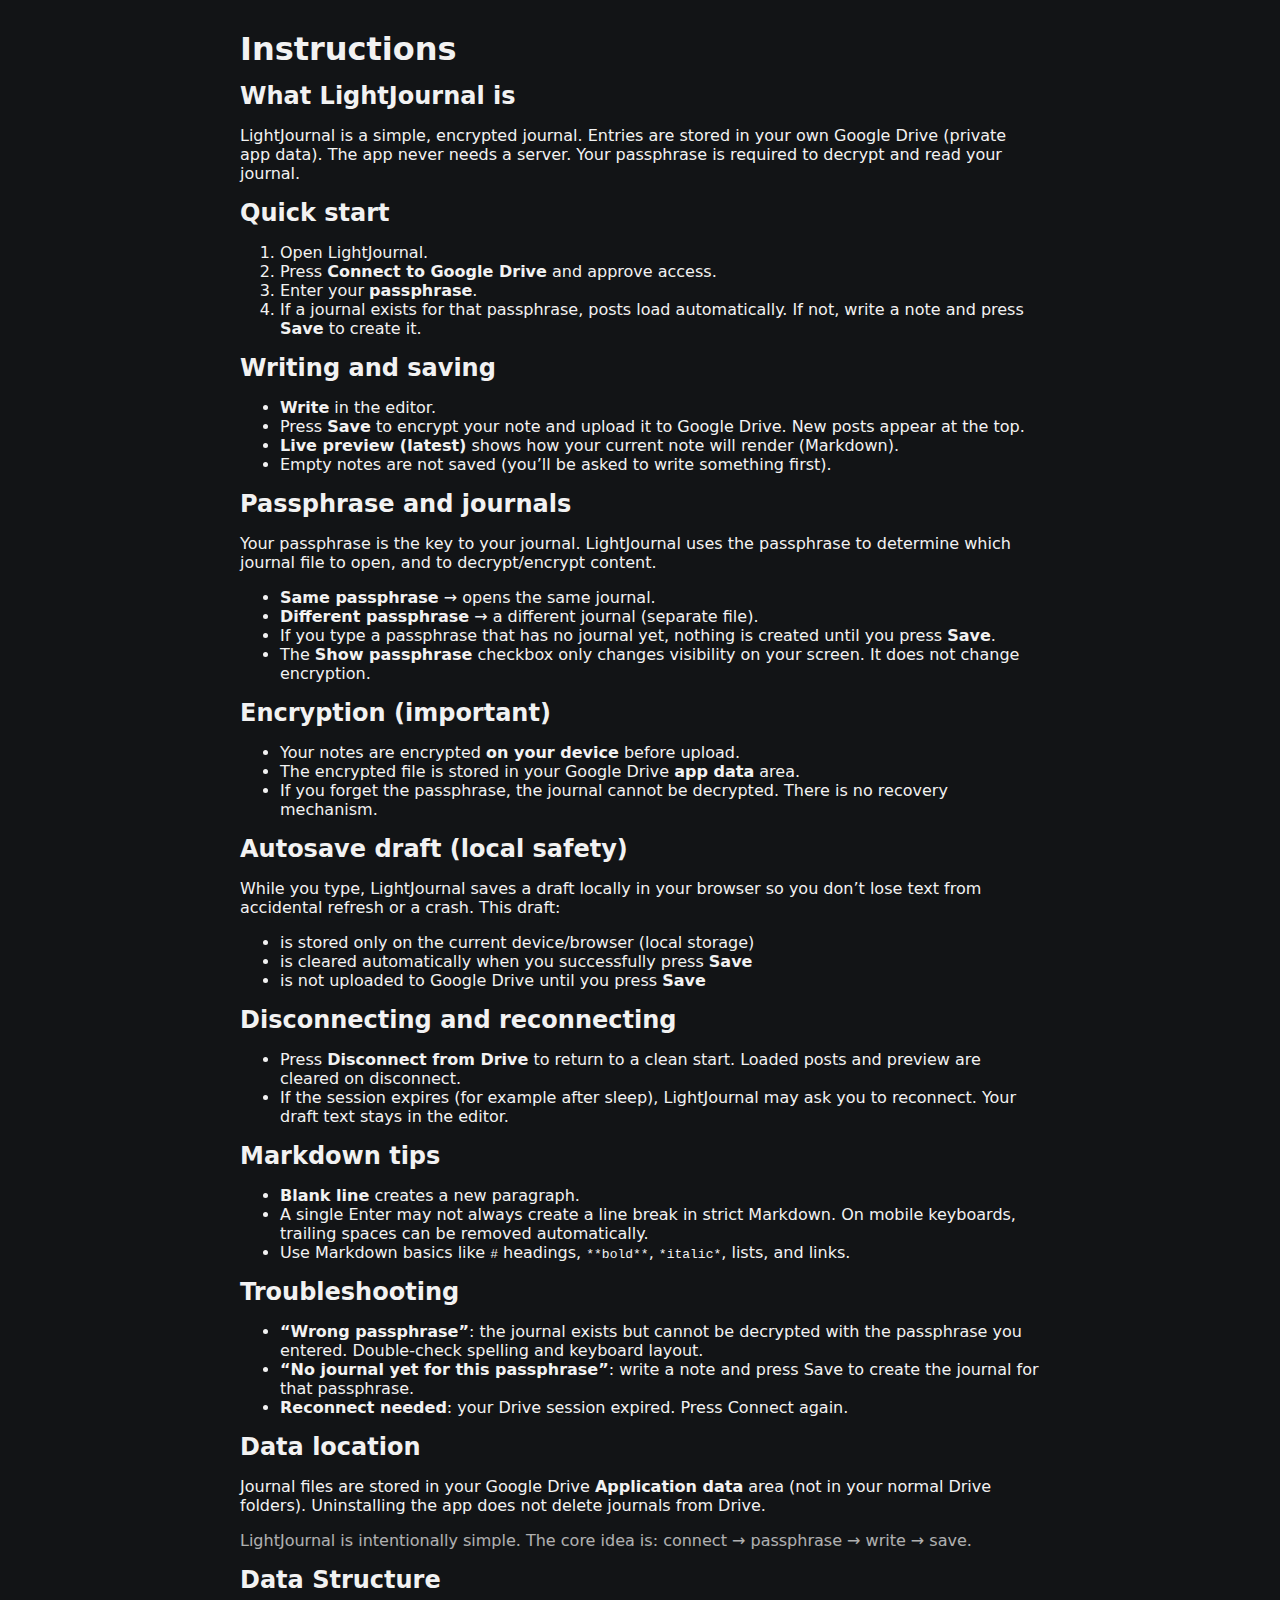
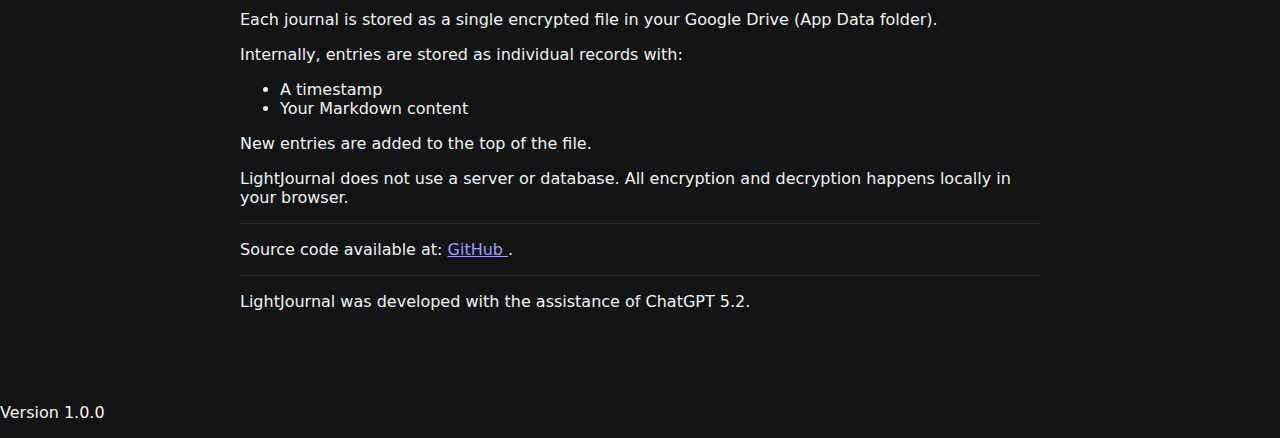
<file: instructions.html>
<!doctype html>
<html>
  <head>
    <meta charset="utf-8" />
    <meta name="viewport" content="width=device-width, initial-scale=1" />
    <title>LightJournal Instructions</title>
    <link rel="stylesheet" href="style.css" />
  </head>
  <body>
    <main>
      <h1>Instructions</h1>

      <h2>What LightJournal is</h2>
      <p>
        LightJournal is a simple, encrypted journal. Entries are stored in your
        own Google Drive (private app data). The app never needs a server. Your
        passphrase is required to decrypt and read your journal.
      </p>

      <h2>Quick start</h2>
      <ol>
        <li>Open LightJournal.</li>
        <li>
          Press <strong>Connect to Google Drive</strong> and approve access.
        </li>
        <li>Enter your <strong>passphrase</strong>.</li>
        <li>
          If a journal exists for that passphrase, posts load automatically. If
          not, write a note and press <strong>Save</strong> to create it.
        </li>
      </ol>

      <h2>Writing and saving</h2>
      <ul>
        <li><strong>Write</strong> in the editor.</li>
        <li>
          Press <strong>Save</strong> to encrypt your note and upload it to
          Google Drive. New posts appear at the top.
        </li>
        <li>
          <strong>Live preview (latest)</strong> shows how your current note
          will render (Markdown).
        </li>
        <li>
          Empty notes are not saved (you’ll be asked to write something first).
        </li>
      </ul>

      <h2>Passphrase and journals</h2>
      <p>
        Your passphrase is the key to your journal. LightJournal uses the
        passphrase to determine which journal file to open, and to
        decrypt/encrypt content.
      </p>
      <ul>
        <li><strong>Same passphrase</strong> → opens the same journal.</li>
        <li>
          <strong>Different passphrase</strong> → a different journal (separate
          file).
        </li>
        <li>
          If you type a passphrase that has no journal yet, nothing is created
          until you press
          <strong>Save</strong>.
        </li>
        <li>
          The <strong>Show passphrase</strong> checkbox only changes visibility
          on your screen. It does not change encryption.
        </li>
      </ul>

      <h2>Encryption (important)</h2>
      <ul>
        <li>
          Your notes are encrypted <strong>on your device</strong> before
          upload.
        </li>
        <li>
          The encrypted file is stored in your Google Drive
          <strong>app data</strong> area.
        </li>
        <li>
          If you forget the passphrase, the journal cannot be decrypted. There
          is no recovery mechanism.
        </li>
      </ul>

      <h2>Autosave draft (local safety)</h2>
      <p>
        While you type, LightJournal saves a draft locally in your browser so
        you don’t lose text from accidental refresh or a crash. This draft:
      </p>
      <ul>
        <li>is stored only on the current device/browser (local storage)</li>
        <li>
          is cleared automatically when you successfully press
          <strong>Save</strong>
        </li>
        <li>
          is not uploaded to Google Drive until you press <strong>Save</strong>
        </li>
      </ul>

      <h2>Disconnecting and reconnecting</h2>
      <ul>
        <li>
          Press <strong>Disconnect from Drive</strong> to return to a clean
          start. Loaded posts and preview are cleared on disconnect.
        </li>
        <li>
          If the session expires (for example after sleep), LightJournal may ask
          you to reconnect. Your draft text stays in the editor.
        </li>
      </ul>

      <h2>Markdown tips</h2>
      <ul>
        <li><strong>Blank line</strong> creates a new paragraph.</li>
        <li>
          A single Enter may not always create a line break in strict Markdown.
          On mobile keyboards, trailing spaces can be removed automatically.
        </li>
        <li>
          Use Markdown basics like <code>#</code> headings,
          <code>**bold**</code>, <code>*italic*</code>, lists, and links.
        </li>
      </ul>

      <h2>Troubleshooting</h2>
      <ul>
        <li>
          <strong>“Wrong passphrase”</strong>: the journal exists but cannot be
          decrypted with the passphrase you entered. Double-check spelling and
          keyboard layout.
        </li>
        <li>
          <strong>“No journal yet for this passphrase”</strong>: write a note
          and press Save to create the journal for that passphrase.
        </li>
        <li>
          <strong>Reconnect needed</strong>: your Drive session expired. Press
          Connect again.
        </li>
      </ul>

      <h2>Data location</h2>
      <p>
        Journal files are stored in your Google Drive
        <strong>Application data</strong> area (not in your normal Drive
        folders). Uninstalling the app does not delete journals from Drive.
      </p>

      <p style="opacity: 0.7">
        LightJournal is intentionally simple. The core idea is: connect →
        passphrase → write → save.
      </p>

      <h2>Data Structure</h2>

      <p>
        Each journal is stored as a single encrypted file in your Google Drive
        (App Data folder).
      </p>

      <p>Internally, entries are stored as individual records with:</p>

      <ul>
        <li>A timestamp</li>
        <li>Your Markdown content</li>
      </ul>

      <p>New entries are added to the top of the file.</p>

      <p>
        LightJournal does not use a server or database. All encryption and
        decryption happens locally in your browser.
      </p>

      <hr />
      <p>
        Source code available at:
        <a
          href="https://github.com/wintersplinter/lightJournal"
          target="_blank"
        >
          GitHub </a
        >.
      </p>

      <hr />
      <p>LightJournal was developed with the assistance of ChatGPT 5.2.</p>
    </main>

    <p id="appVersion" class="app-version"></p>
    <script>
      fetch("./version.json")
        .then((r) => r.json())
        .then((d) => {
          document.getElementById("appVersion").textContent =
            "Version " + d.version;
        })
        .catch(() => {});
    </script>
  </body>
</html>
</file>
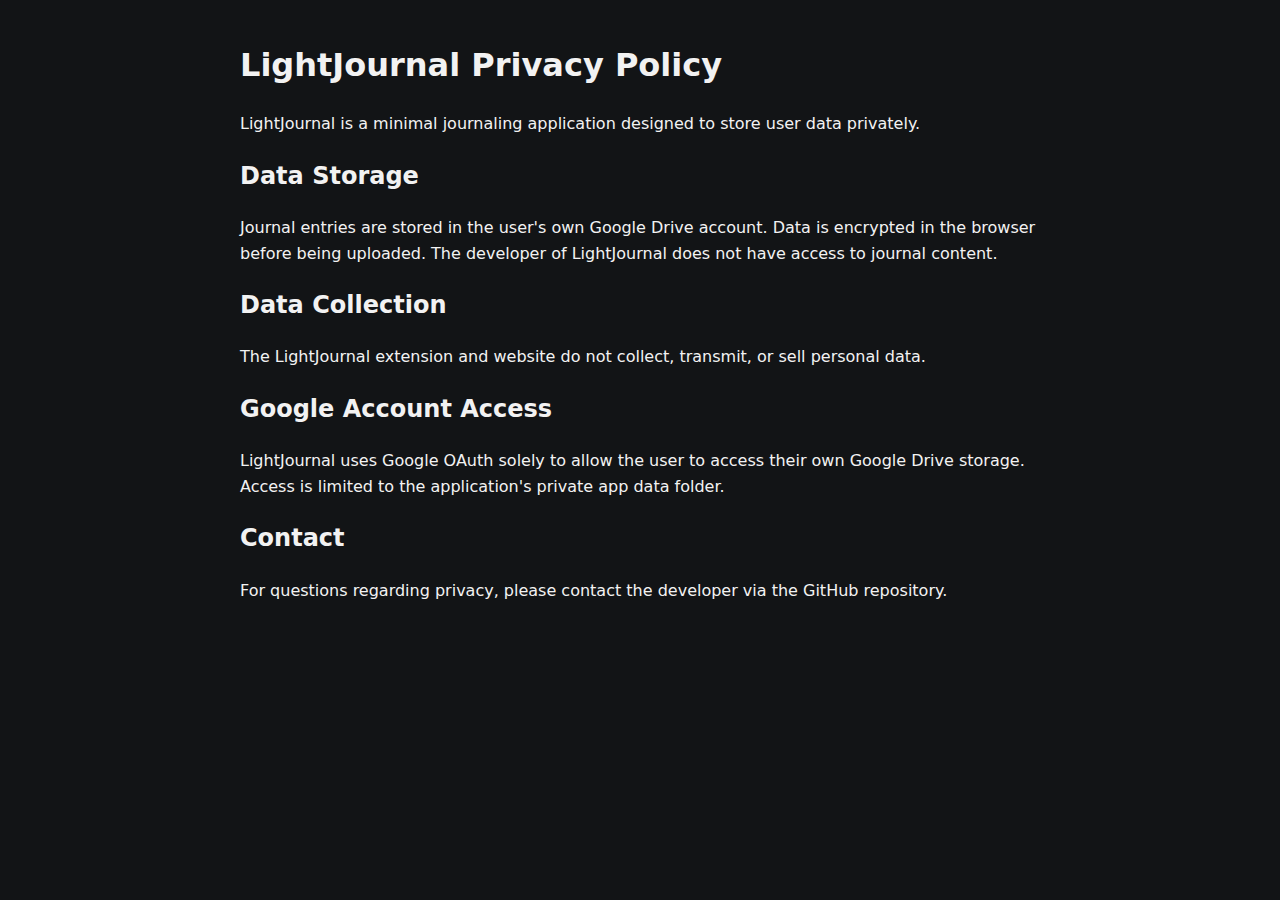
<file: privacy.html>
<!doctype html>
<html>
  <head>
    <meta charset="utf-8" />
    <title>LightJournal Privacy Policy</title>
    <style>
      body {
        max-width: 800px;
        margin: 40px auto;
        padding: 0 16px;
        font-family: system-ui, sans-serif;
        line-height: 1.6;
        background: #121416;
        color: #f2f2f2;
      }
      h1 {
        margin-bottom: 20px;
      }
    </style>
  </head>
  <body>
    <h1>LightJournal Privacy Policy</h1>

    <p>
      LightJournal is a minimal journaling application designed to store user
      data privately.
    </p>

    <h2>Data Storage</h2>
    <p>
      Journal entries are stored in the user's own Google Drive account. Data is
      encrypted in the browser before being uploaded. The developer of
      LightJournal does not have access to journal content.
    </p>

    <h2>Data Collection</h2>
    <p>
      The LightJournal extension and website do not collect, transmit, or sell
      personal data.
    </p>

    <h2>Google Account Access</h2>
    <p>
      LightJournal uses Google OAuth solely to allow the user to access their
      own Google Drive storage. Access is limited to the application's private
      app data folder.
    </p>

    <h2>Contact</h2>
    <p>
      For questions regarding privacy, please contact the developer via the
      GitHub repository.
    </p>
  </body>
</html>
</file>
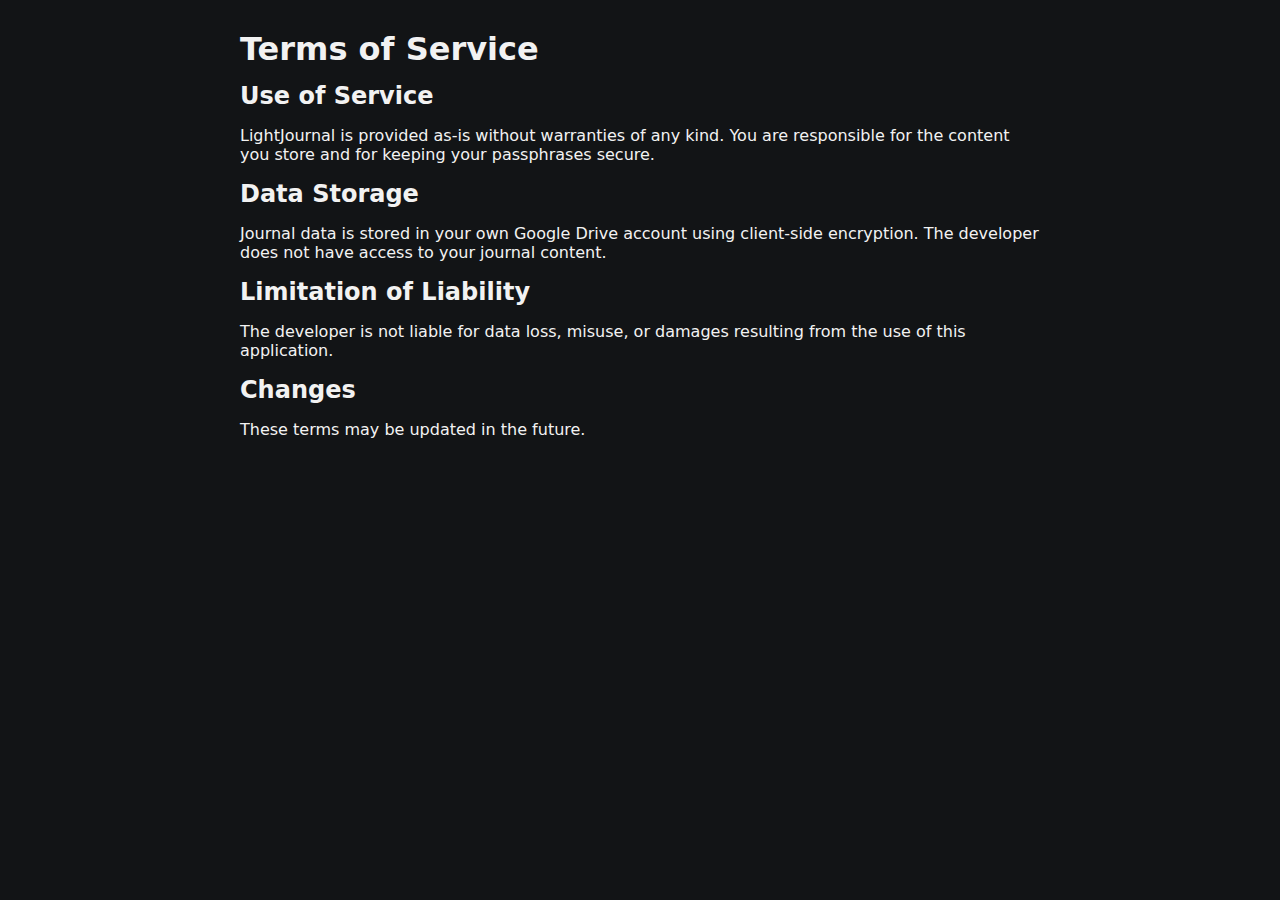
<file: terms.html>
<!doctype html>
<html>
  <head>
    <meta charset="utf-8" />
    <meta name="viewport" content="width=device-width, initial-scale=1" />
    <title>LightJournal Terms of Service</title>
    <link rel="stylesheet" href="style.css" />
  </head>
  <body>
    <main>
      <h1>Terms of Service</h1>

      <h2>Use of Service</h2>
      <p>
        LightJournal is provided as-is without warranties of any kind. You are
        responsible for the content you store and for keeping your passphrases
        secure.
      </p>

      <h2>Data Storage</h2>
      <p>
        Journal data is stored in your own Google Drive account using
        client-side encryption. The developer does not have access to your
        journal content.
      </p>

      <h2>Limitation of Liability</h2>
      <p>
        The developer is not liable for data loss, misuse, or damages resulting
        from the use of this application.
      </p>

      <h2>Changes</h2>
      <p>These terms may be updated in the future.</p>
    </main>
  </body>
</html>
</file>
<file: style.css>
:root {
  color-scheme: dark;
}

body {
  margin: 0;
  font-family:
    system-ui,
    -apple-system,
    Segoe UI,
    Roboto,
    Arial,
    sans-serif;
  background: #121416; /* not pure black */
  color: #f2f2f2;
}

main {
  max-width: 800px;
  margin: 0 auto;
  padding: 20px 16px 60px;
}

h1,
h2 {
  margin: 10px 0 14px;
  font-weight: 650;
}

hr {
  border: none;
  border-top: 1px solid rgba(255, 255, 255, 0.12);
  margin: 16px 0;
}

label {
  display: block;
  margin-top: 10px;
  opacity: 0.95;
}

input[type="password"],
textarea {
  width: 100%;
  box-sizing: border-box;
  margin-top: 6px;
  padding: 12px 12px;
  border-radius: 10px;
  border: 1px solid rgba(255, 255, 255, 0.16);
  background: rgba(255, 255, 255, 0.06);
  color: #f2f2f2;
  outline: none;
}

textarea {
  min-height: 180px;
  resize: vertical;
  line-height: 1.45;
}

button {
  margin-top: 12px;
  padding: 12px 16px;
  border-radius: 12px;
  border: 1px solid rgba(255, 255, 255, 0.16);
  background: rgba(255, 255, 255, 0.08);
  color: #f2f2f2;
  cursor: pointer;
  font-weight: 600;
}

button:disabled {
  opacity: 0.5;
  cursor: not-allowed;
}

#status {
  margin: 10px 0 0;
  opacity: 0.85;
}

.post {
  padding: 14px 0;
  border-bottom: 1px solid rgba(255, 255, 255, 0.12);
}

.post .meta {
  opacity: 0.7;
  font-size: 0.9rem;
  margin-bottom: 8px;
}

#preview {
  border: 1px solid rgba(255, 255, 255, 0.14) !important;
  background: rgba(255, 255, 255, 0.04);
  border-radius: 12px;
}
</file>
